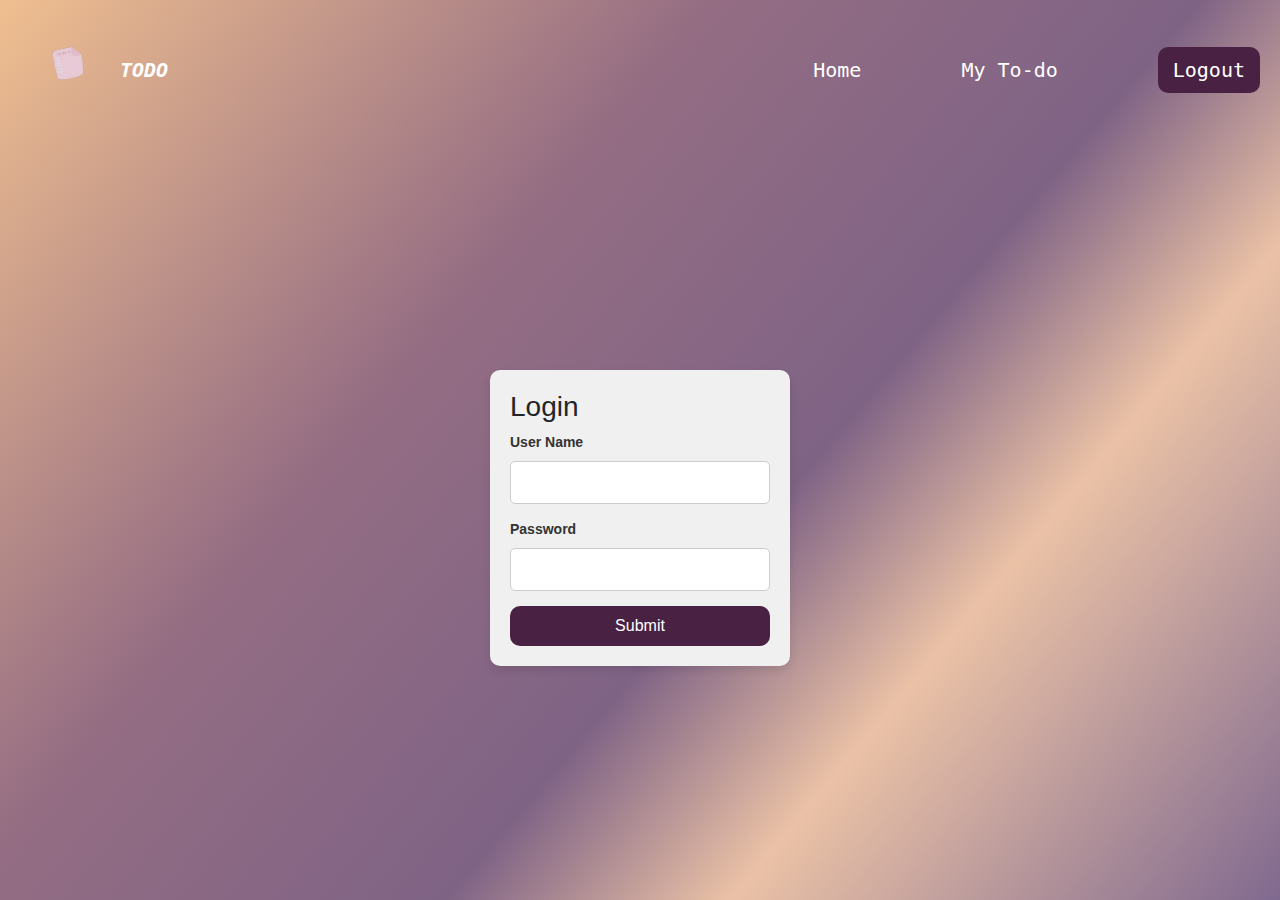
<file: todolist/index.html>
<!DOCTYPE html>
<html lang="en">
<head>
  <meta charset="UTF-8">
  <meta name="viewport" content="width=device-width, initial-scale=1.0">
  <title>To-Do</title>
  <link rel="stylesheet" href="https://stackpath.bootstrapcdn.com/bootstrap/4.5.2/css/bootstrap.min.css">
  <link rel="stylesheet" href="style.css">
 
</head>
<body id="home">
  <header>
    <nav>
      <div class="nav-right">
        <img src="logo.png" alt="logo" width="100px">
        <a href="#home"><b><i>TODO</i></b></a>
    </div>
        <div class="nav-left">
            <a href="index.html">Home</a>
            <a href="" onclick="alert('Login to continue')">My To-do</a>
            <a href="index.html"><button>Logout</button></a>
        </div>

    </nav>
</header>

<div id="formbox">
  <h3>Login</h3>
  <form action="">
    <label for="username">User Name</label>
    <input type="text" id="username"><br>
    <label for="password" >Password</label>
    <input type="password" id="password">
    <button >Submit</button>
  </form>
</div>



  <script src="https://cdnjs.cloudflare.com/ajax/libs/jquery/3.5.1/jquery.min.js"></script>
  <script src="login.js"></script>
</body>
</html>
</file>
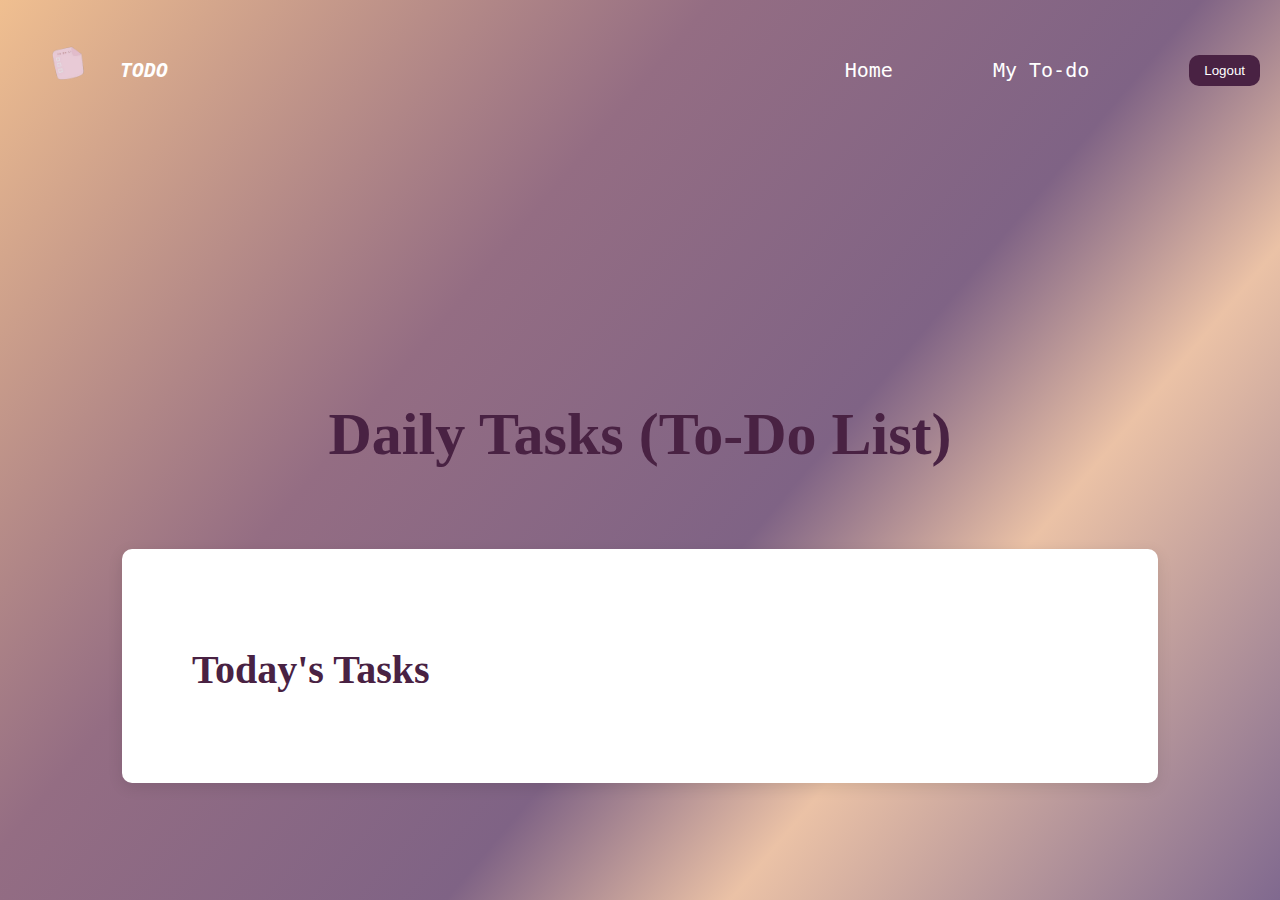
<file: todolist/fsd todo.html>
<!DOCTYPE html>
<html lang="en">
<head>
    <meta charset="UTF-8">
    <meta name="viewport" content="width=device-width, initial-scale=1.0">
    <title>To-Do</title>
    <link rel="stylesheet" href="style.css">
</head>
<body id="body1">
    <header>
        <nav>
          <div class="nav-right">
            <img src="logo.png" alt="logo" width="100px">
            <a href="#home"><b><i>TODO</i></b></a>
        </div>
            <div class="nav-left">
                <a href="index.html">Home</a>
                <a href="fsd todo.html">My To-do</a>
                <a href="index.html"><button>Logout</button></a>
            </div>
    
        </nav>
    </header>
    <h1 class="head">Daily Tasks (To-Do List)</h1>
    <div class="container">
        <h1 class="head1">Today's Tasks</h1>
        <ul id="todolist" class="todo-list"></ul>
    </div>
    
      <script src="fsd todo.js"></script>
      <script src="https://cdnjs.cloudflare.com/ajax/libs/jquery/3.5.1/jquery.min.js"></script>
</body>
</html>
</file>
<file: todolist/style.css>
html, body {
    height: 100%;
    margin: 0; /* Removes any default margin */
}
body {
    background-color: rgb(240,191,144);
    background: linear-gradient(130deg, rgba(240,191,144,1) 0%, rgba(148,109,131,1) 35%, rgba(127,99,133,1) 59%, rgba(235,194,166,1) 73%, rgba(128,105,143,1) 100%); 
    /* background-image: url('pexels-alscre-2847648.jpg'); */
    background-size: cover;
    background-position: center;
    /* background-repeat: no-repeat; */
}
nav{
    padding: 20px;
    padding-bottom: 200px;
    display: flex;
    align-items: center;
    justify-content: space-between; 
}
.nav-left {
    display: flex;
    align-items: center;
    gap: 100px;
}

.nav-right {
    display: flex;
    align-items: center;
    gap: 0px; 
}
nav a{
    text-decoration: none;
    color: white;
    font-size: 20px;
    font-family:monospace;

}
nav a:hover{
    text-decoration: none;
    color: white;
    font-size: 30px;
}
button{
    padding: 8px 15px;
    background-color: #492243;
    color: #fff;
    border: none;
    border-radius: 10px;
    cursor: pointer;
}
button:hover{
    text-decoration: none;
    color: white;
    font-size: 30px;
}

#formbox {
    width: 300px;
    margin: 50px auto;
    padding: 20px;
    background-color: #f0f0f0;
    border-radius: 10px;
    box-shadow: 0px 4px 8px rgba(0, 0, 0, 0.1);
}


#formbox label{
    display: block;
    margin-bottom: 8px;
    font-size: 14px;
    color: #333;
    font-weight: bold;
}
#formbx h1{
    display: block;
    margin-bottom: 8px;
    font-size: 14px;
    color: #333;
    font-weight: bold;
    align-self:center;   
}

#formbox input[type="text"],
#formbox input[type="password"] {
    width: 100%;
    padding: 10px;
    margin-bottom: 15px;
    border: 1px solid #ccc;
    border-radius: 5px;
    box-sizing: border-box;
    font-size: 14px;
}


#formbox input[type="text"]:focus,
#formbox input[type="password"]:focus {
    border-color: #492243;
    outline: none;
    
}
#formbox button{
    width: 100%;
}



/* todo page styling */

.container {
    max-width: 70%; 
    margin: 0 auto; 
    padding: 70px;
    background-color: #ffffff; 
    border-radius: 10px; 
    box-shadow: 0 4px 15px rgba(0, 0, 0, 0.1); 
}


.head1 {
    font-size: 40px;
    color: #492243;  
    text-align: left; 
    margin-bottom: 20px; 
}

.todo-list {
    list-style-type: none; 
    padding: 0; 
}

.todo-list li {
    background-color: #8d5084;
    color: white;
    padding: 10px; 
    margin: 10px 0; 
    border-radius: 5px; 
    transition: background-color 0.3s; 
}


.todo-list li:hover {
    background-color: #492243; 
}

.head{
    padding: 40px;
    font-size: 60px;
    color: #492243;
    text-align: center;
}
</file>
